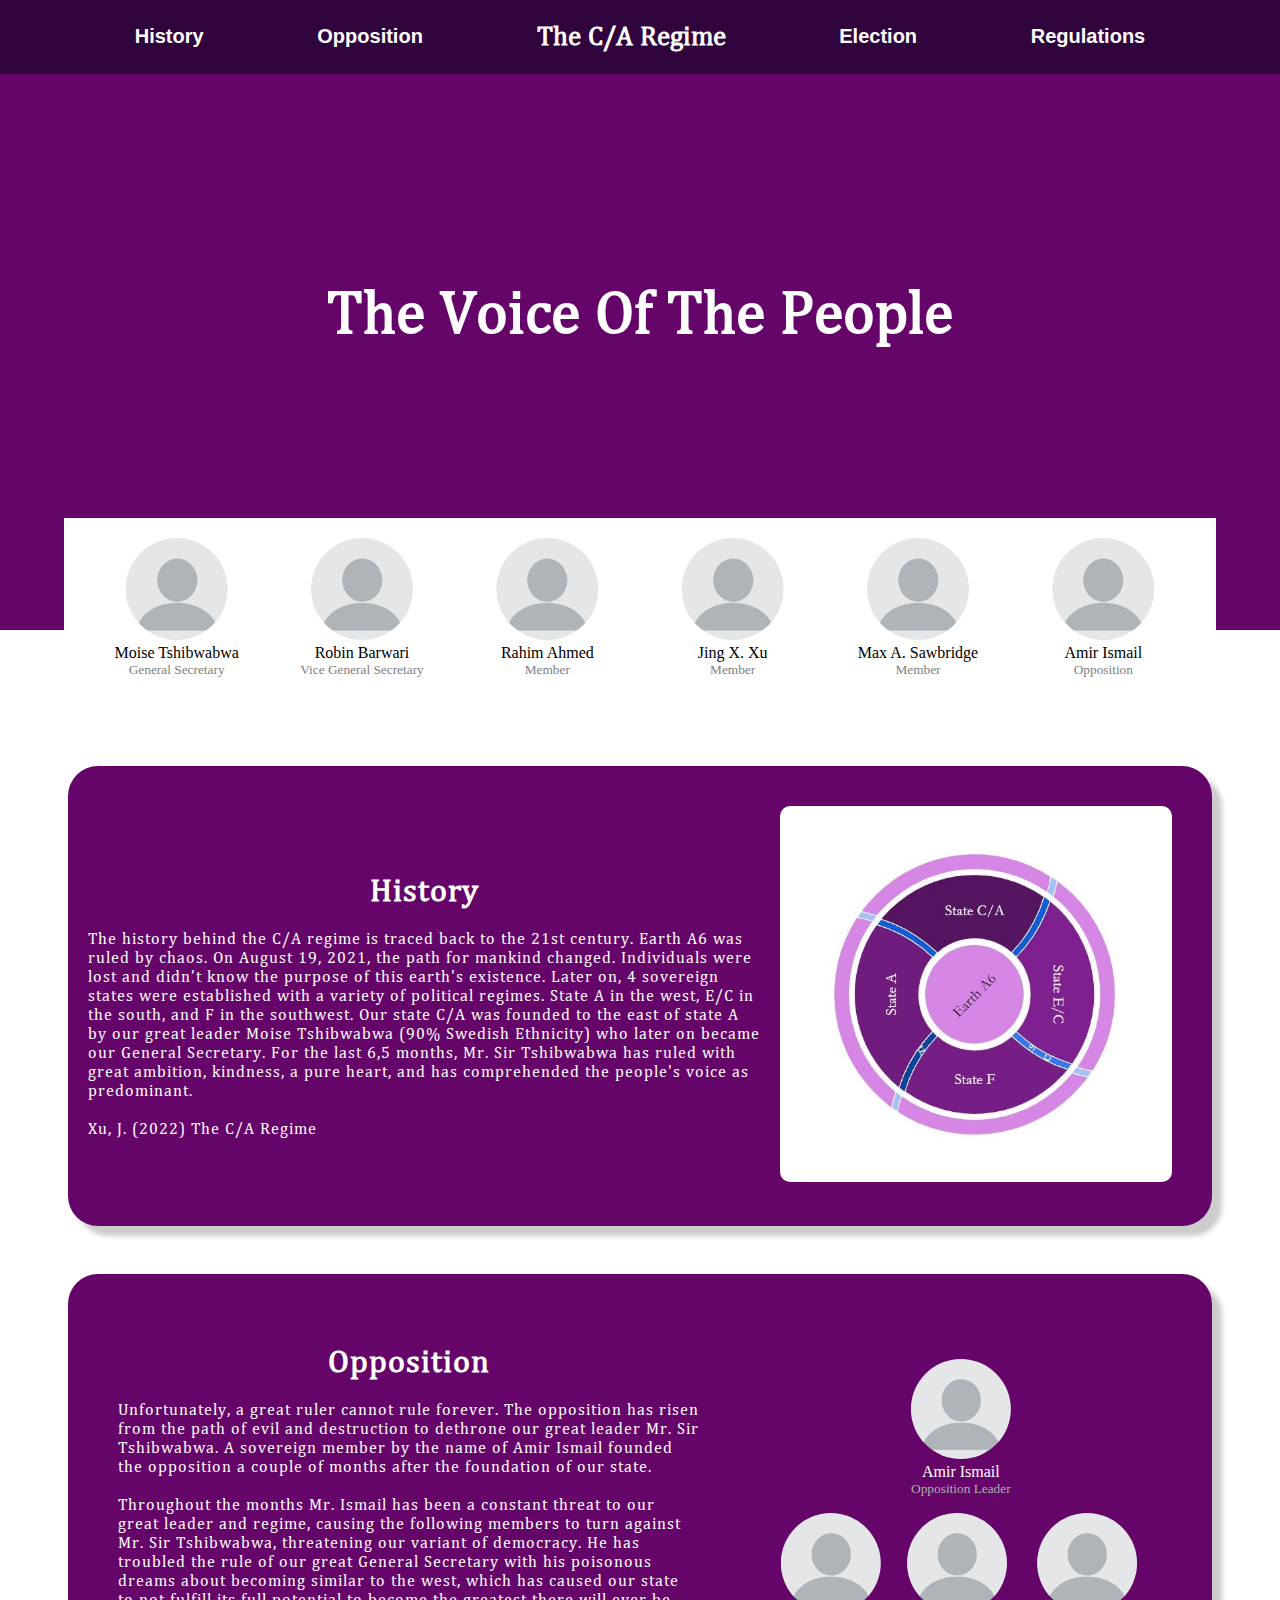
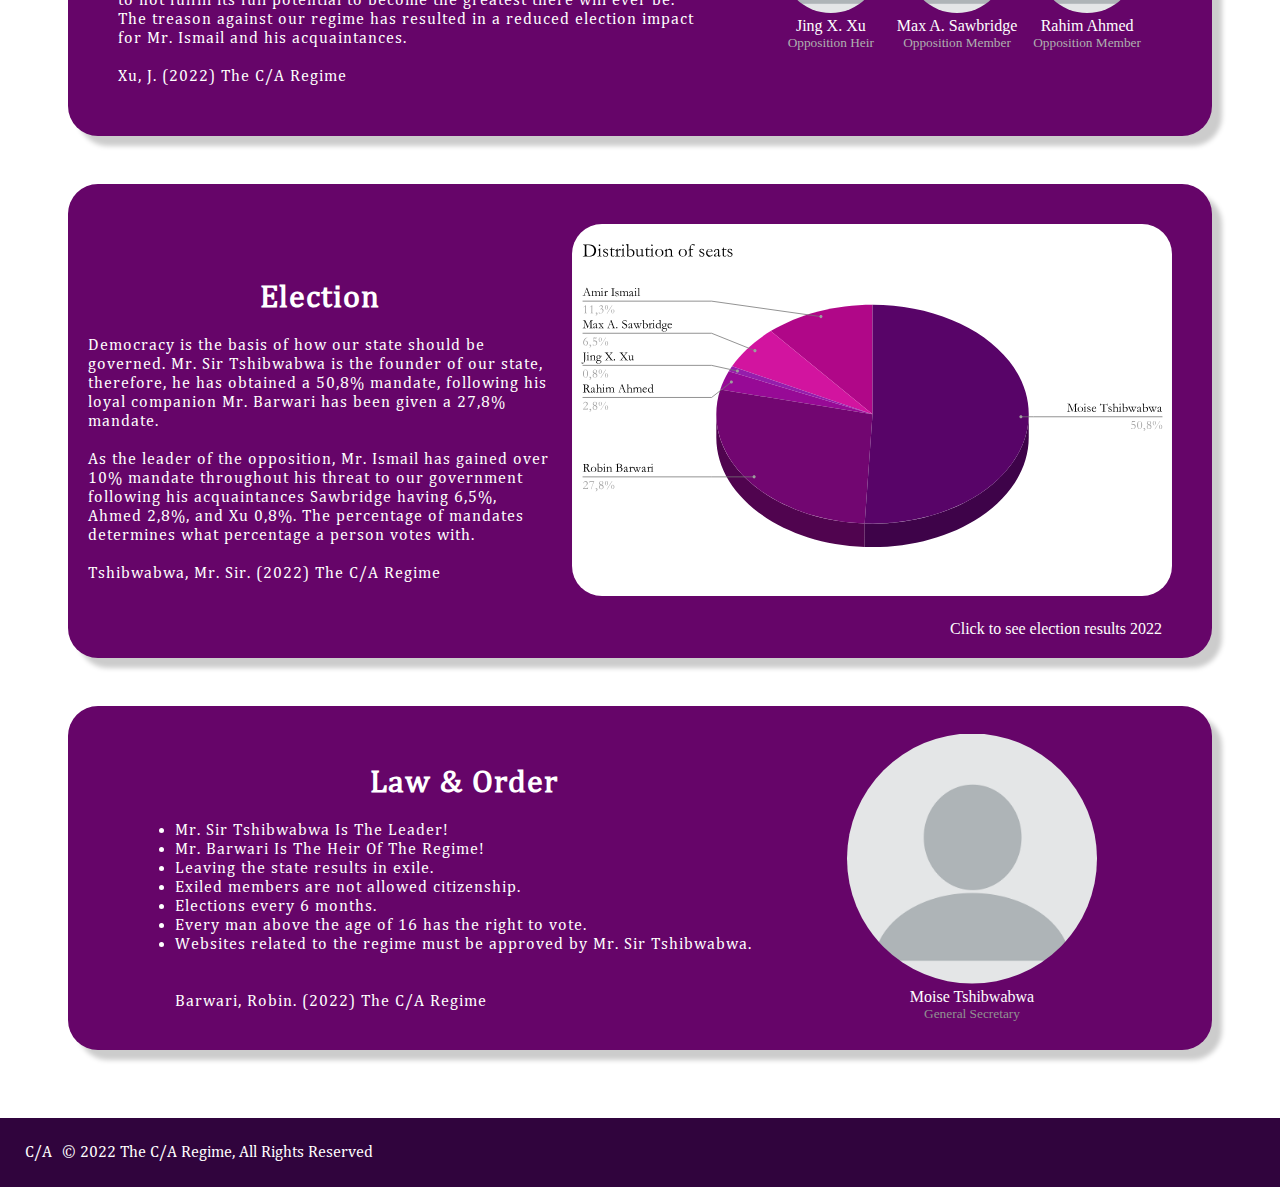
<file: index.html>
<!DOCTYPE html>
<html lang="en">
	<head>
		<meta charset="UTF-8" />
		<meta http-equiv="X-UA-Compatible" content="IE=edge" />
		<meta name="viewport" content="width=device-width, initial-scale=1.0" />
		<title>The C/A Regime</title>

		<link rel="stylesheet" href="CSS/style.css" />
		<link rel="stylesheet" href="CSS/header.css" />
		<link rel="stylesheet" href="CSS/main.css" />
		<link rel="stylesheet" href="CSS/footer.css" />
		<link rel="stylesheet" href="CSS/mediaQueries.css" />

		<script src="JS/script.js"></script>

		<link
			rel="shortcut icon"
			href="IMAGES/TheChemistryRegimeLogo.jpg"
			type="image/x-icon"
		/>
	</head>
	<body>
		<header id="navBar">
			<div class="navigation" id="navigation">
				<nav class="navigationLinks" id="navigationLinks">
					<ul>
						<li><a href="#history" class="hoverLine">History</a></li>
						<li><a href="#opposition" class="hoverLine">Opposition</a></li>
						<div class="logo">
							<li><a href="#top">The C/A Regime</a></li>
						</div>
						<li><a href="#election" class="hoverLine">Election</a></li>
						<li><a href="#lawsThing" class="hoverLine">Regulations</a></li>
					</ul>
				</nav>

				<div class="screenLogo-NavButton" id="screenLogo-NavButton">
					<div class="screenLogo">
						<ul>
							<li><a href="#top">The C/A Regime</a></li>
						</ul>
					</div>
					<div class="navButton" id="navButton" onclick="openNavbar()">
						<span></span>
						<span></span>
						<span></span>
					</div>
				</div>

				<div class="hamburgerNav" id="hamburgerNavbarLinks">
					<div class="closeButton" id="closeButton" onclick="closeNavbar()">&#10006;</div>

					<div class="hamburgerNavContent">
						<ul>
							<li><a href="#history">History</a></li>
							<hr />
							<li><a href="#opposition">Opposition</a></li>
							<hr />
							<li><a href="#election">Election</a></li>
							<hr />
							<li><a href="#lawsThing">Regulations</a></li>
							<hr />
						</ul>
					</div>
				</div>
			</div>
		</header>

		<main>
			<div class="heroImg">
				<div class="heroImgText">
					<h1>The Voice Of The People</h1>
				</div>
			</div>

			<div class="stateMember">
				<div class="stateContainer">
					<div class="stateContent">
						<figure>
							<img src="IMAGES/BlankProfilePicture.png" alt="Moise Tshibwabwa" />
							<figcaption>Moise Tshibwabwa</figcaption>
							<figcaption class="titleText">General Secretary</figcaption>
						</figure>
					</div>

					<div class="stateContent">
						<figure>
							<img src="IMAGES/BlankProfilePicture.png" alt="Robin Barwari" />
							<figcaption>Robin Barwari</figcaption>
							<figcaption class="titleText">Vice General Secretary</figcaption>
						</figure>
					</div>

					<div class="stateContent">
						<figure>
							<img src="IMAGES/BlankProfilePicture.png" alt="Rahim Ahmed" />
							<figcaption>Rahim Ahmed</figcaption>
							<figcaption class="titleText">Member</figcaption>
						</figure>
					</div>

					<div class="stateContent">
						<figure>
							<img src="IMAGES/BlankProfilePicture.png" alt="Jing - Xiang Xu" />
							<figcaption>Jing X. Xu</figcaption>
							<figcaption class="titleText">Member</figcaption>
						</figure>
					</div>

					<div class="stateContent">
						<figure>
							<img src="IMAGES/BlankProfilePicture.png" alt="Max Appelberg Sawbridge" />
							<figcaption>Max A. Sawbridge</figcaption>
							<figcaption class="titleText">Member</figcaption>
						</figure>
					</div>

					<div class="stateContent">
						<figure>
							<img src="IMAGES/BlankProfilePicture.png" alt="Amir Ismail" />
							<figcaption>Amir Ismail</figcaption>
							<figcaption class="titleText">Opposition</figcaption>
						</figure>
					</div>
				</div>
			</div>

			<div class="pageContent">
				<div class="history cardTitle" id="history">
					<div class="historyContainer card">
						<div class="historyText text">
							<h1 class="boxTitle">History</h1>
							<p>
								The history behind the C/A regime is traced back to the 21st century. Earth A6
								was ruled by chaos. On August 19, 2021, the path for mankind changed.
								Individuals were lost and didn’t know the purpose of this earth's existence.
								Later on, 4 sovereign states were established with a variety of political
								regimes. State A in the west, E/C in the south, and F in the southwest. Our
								state C/A was founded to the east of state A by our great leader Moise
								Tshibwabwa (90% Swedish Ethnicity) who later on became our General Secretary.
								For the last 6,5 months, Mr. Sir Tshibwabwa has ruled with great ambition,
								kindness, a pure heart, and has comprehended the people's voice as predominant.
								<br />
								<br />
								Xu, J. (2022) The C/A Regime
							</p>
						</div>
						<div class="historyMap">
							<img src="IMAGES/StatesOfA6.jpg" alt="StatesOfA6" />
						</div>
					</div>
				</div>

				<nav id="oppositionPage"></nav>
				<div class="opposition cardTitle" id="opposition">
					<div class="oppositionContainer card">
						<div class="oppositionText text">
							<h1 class="boxTitle">Opposition</h1>
							<p>
								Unfortunately, a great ruler cannot rule forever. The opposition has risen from
								the path of evil and destruction to dethrone our great leader Mr. Sir
								Tshibwabwa. A sovereign member by the name of Amir Ismail founded the opposition
								a couple of months after the foundation of our state.
								<br />
								<br />
								Throughout the months Mr. Ismail has been a constant threat to our great leader
								and regime, causing the following members to turn against Mr. Sir Tshibwabwa,
								threatening our variant of democracy. He has troubled the rule of our great
								General Secretary with his poisonous dreams about becoming similar to the west,
								which has caused our state to not fulfill its full potential to become the
								greatest there will ever be. The treason against our regime has resulted in a
								reduced election impact for Mr. Ismail and his acquaintances.
								<br />
								<br />
								Xu, J. (2022) The C/A Regime
							</p>
						</div>
						<div class="oppositionImages">
							<div class="oppositionContent">
								<figure class="figure4">
									<img src="IMAGES/BlankProfilePicture.png" alt="Jing - Xiang Xu" />
									<figcaption>Jing X. Xu</figcaption>
									<figcaption class="titleTextOp">Opposition Heir</figcaption>
								</figure>
							</div>

							<div class="oppositionContent">
								<figure class="figure5">
									<img src="IMAGES/BlankProfilePicture.png" alt="Max Appelberg Sawbridge" />
									<figcaption>Max A. Sawbridge</figcaption>
									<figcaption class="titleTextOp">Opposition Member</figcaption>
								</figure>
							</div>

							<div class="oppositionContent">
								<figure class="figure3">
									<img src="IMAGES/BlankProfilePicture.png" alt="Rahim Ahmed" />
									<figcaption>Rahim Ahmed</figcaption>
									<figcaption class="titleTextOp">Opposition Member</figcaption>
								</figure>
							</div>

							<div class="oppositionContent hideOpContent">
								<figure class="figure6">
									<img src="IMAGES/BlankProfilePicture.png" alt="Amir Ismail" />
									<figcaption>Amir Ismail</figcaption>
									<figcaption class="titleTextOp">Opposition Leader</figcaption>
								</figure>
							</div>

							<div class="oppositionContent showOpContent">
								<figure class="figure6">
									<img src="IMAGES/BlankProfilePicture.png" alt="Amir Ismail" />
									<figcaption>Amir Ismail</figcaption>
									<figcaption class="titleTextOp">Opposition Leader</figcaption>
								</figure>
							</div>
						</div>
					</div>
				</div>

				<nav id="electionPage"></nav>
				<div class="election cardTitle" id="election">
					<div class="electionContainer card">
						<div class="electionText text">
							<h1 class="boxTitle">Election</h1>
							<p>
								Democracy is the basis of how our state should be governed. Mr. Sir Tshibwabwa
								is the founder of our state, therefore, he has obtained a 50,8% mandate,
								following his loyal companion Mr. Barwari has been given a 27,8% mandate.
								<br />
								<br />
								As the leader of the opposition, Mr. Ismail has gained over 10% mandate
								throughout his threat to our government following his acquaintances Sawbridge
								having 6,5%, Ahmed 2,8%, and Xu 0,8%. The percentage of mandates determines what
								percentage a person votes with.
								<br />
								<br />
								Tshibwabwa, Mr. Sir. (2022) The C/A Regime
							</p>
						</div>
						<div class="electionImg electionImages">
							<img src="SVG/DistributionOfSeats.svg" alt="DistributionOfSeats" />
							<div class="electionButtonOpen electionButtons" onclick="openElectionResults()">
								Click to see election results 2022
							</div>
						</div>
					</div>
				</div>

				<div class="electionResults cardTitle" id="electionResults">
					<div class="electionResultsContainer card">
						<div class="electionResultsText text">
							<h1 class="boxTitle">Election results 2022</h1>
							<p>
								Mr. Sir Tshibwabwa won the election in February 2022 with 78,6% of the votes.
								The possibility of voting for himself resulted in a heavy loss for the
								opposition leader Mr. Ismail.
								<br />
								<br />
								Tshibwabwa, Mr. Sir. (2022) The C/A Regime
							</p>
						</div>

						<div class="electionResultsImg electionImages">
							<img src="SVG/Electionresults2022.svg" alt="Electionresults2022" />
							<div
								class="electionButtonOpen electionButtons"
								onclick="closeElectionResults()"
							>
								Click to close election results
							</div>
						</div>
					</div>
				</div>

				<nav id="lawsPage"></nav>
				<div class="laws cardTitle lawsThing">
					<div class="lawsContainer card">
						<div class="lawText text">
							<h1 class="boxTitle">Law & Order</h1>
							<ul>
								<li>Mr. Sir Tshibwabwa Is The Leader!</li>
								<li>Mr. Barwari Is The Heir Of The Regime!</li>
								<li>Leaving the state results in exile.</li>
								<li>Exiled members are not allowed citizenship.</li>
								<li>Elections every 6 months.</li>
								<li>Every man above the age of 16 has the right to vote.</li>
								<li>Websites related to the regime must be approved by Mr. Sir Tshibwabwa.</li>
								<br />
								<br />
								Barwari, Robin. (2022) The C/A Regime
							</ul>
						</div>
						<div class="lawsImage">
							<div class="lawsContent">
								<figure class="figure3">
									<img src="IMAGES/BlankProfilePicture.png" alt="Rahim Ahmed" />
									<figcaption>Moise Tshibwabwa</figcaption>
									<figcaption class="titleText2">General Secretary</figcaption>
								</figure>
							</div>
						</div>
					</div>
				</div>
			</div>

			<!-- Extra tilläg -->

			<div class="yourPhoneSucks">
				<h1>
					You cannot access this website with the device you're currently using. You
					should consider buying a new and better device :)
				</h1>
			</div>
		</main>

		<footer>
			<div class="footerContent">
				<p class="footerLogo">C/A</p>
				<p>&copy; 2022 The C/A Regime, All Rights Reserved</p>
			</div>
		</footer>
	</body>
</html>
</file>
<file: CSS/style.css>
* {
	padding: 0;
	margin: 0;
	box-sizing: border-box;
}

html {
	scroll-behavior: smooth;
	overflow-x: hidden;
}

hr {
	margin: 10px;
	height: 2px;
	border-width: 0;
	border-style: solid;
	background-color: #660569;
	color: #660569;
	text-align: center;
}

::-webkit-scrollbar {
	width: 0px;
}

/*------------ Hover i menyn & footer -------------*/

.hoverLine::after {
	content: "";
	display: block;
	width: 0%;
	height: 2px;
	background-color: #660569;
	transition: 300ms;
}

.hoverLine:hover::after {
	width: 100%;
}

@font-face {
	font-family: "Faux";
	src: url("../FauxOmniglot-5DLZ.ttf");
}
</file>
<file: CSS/header.css>
body.active {
	overflow: hidden; /* Koden gör så att man inte kan scrolla när hamburgar menyn är altiverad*/
}

header {
	position: fixed; /* Headers position kommer alltid att vara detsamma*/
	transition: 400ms;
	width: 100%;
	z-index: 10000000000000000; /* Allt i headern hamnar ovanför allt annat innehåll*/
	background-color: #30043d;
	padding: 21px;
}

.logo a {
	font-family: "Faux" !important;
	font-size: 1.7rem !important;
	user-select: none;
}

.screenLogo-NavButton {
	display: none;
	justify-content: space-between;
	background-color: #30043d;
	font-family: "Faux" !important;
	transition: 300ms;
	padding: 15px;
}

.screenLogo-NavButton ul {
	padding: 0;
}

.screenLogo a {
	display: none;
	text-align: center;
	font-size: 1.5rem;
	color: white;
	text-decoration: none;
	/*margin: 1rem;*/
}

.screenLogo li {
	list-style: none;
}

.navButton {
	transition: 300ms;
	cursor: pointer;
	/*margin-right: 1rem;*/
}

.navButton span {
	display: none;
	width: 20px;
	height: 2px;
	background-color: white;
	margin: 6px 0;
}

.navigationLinks a {
	text-decoration: none;
	font-size: 1.25rem;
	transition: 200ms;
	color: white;
	font-family: "Montserrat", sans-serif;
	font-weight: 600;
}

.navigationLinks li {
	list-style: none;
}

.navigationLinks ul {
	display: flex;
	justify-content: space-evenly;
	align-items: center;
	padding: 0;
	width: 100%;
}

.hamburgerNav {
	display: none;
	justify-content: left;
	position: fixed;
	z-index: 1;
	background-color: #30043d;
	top: 0%;
	right: 0%;
	width: 100%;
	height: 100%;
	transition: 500ms;
}

.hamburgerNav a {
	color: white;
	font-family: "Montserrat", sans-serif;
	text-decoration: none;
	font-weight: 600;
	transition: 500ms;
}

.hamburgerNav a:hover {
	color: #1e3643;
}

.hamburgerNavContent ul {
	display: block;
	margin-top: 2rem;
}

.hamburgerNavContent li {
	font-size: 1.4em;
	list-style: none;
	padding: 20px;
}

.hamburgerNav ul {
	padding: 5px;
}

/*------------ Knappen för att stänga av sidnaven -------------*/
.closeButton {
	font-size: 1.4em;
	cursor: pointer;
	color: white;
	text-align: right;
	position: absolute;
	top: 3%;
	right: 6.5%;
}

/*-------------- Sidans innehåll ---------------*/
.images img {
	display: flex;
	justify-content: space-evenly;
	width: 100%;
}
</file>
<file: CSS/main.css>
.heroImg {
	min-height: 70vh;
	width: 100%;
	position: relative;
	background-color: #660569;
}

.heroImgText {
	text-align: center;
	position: absolute;
	display: flex;
	top: 50%;
	left: 50%;
	transform: translate(-50%, -50%);
	color: white;
	font-size: 30px;
	font-family: "Faux";
}

/*---------------- State members profile ------------------*/
.stateContainer {
	display: flex;
	text-align: center;
	position: relative;
	top: -7rem;
	padding: 20px;
	width: 90%;
	left: 5%;
	background-color: white;
}

.stateContainer img {
	clip-path: circle(50% at 50% 50%);
	width: 55%;
	height: auto;
}

.stateContent {
	transition: 500ms;
	cursor: pointer;
}

.stateContent:hover {
	transform: scale(1.03);
}

.titleText {
	font-size: smaller;
	color: gray;
}

/*---------------- Alla Delar -----------------*/
.pageContent {
	padding: 20px;
	margin-top: -7rem;
}

.cardTitle {
	background-color: #660569;
	margin: 3rem;
	border-radius: 30px;
	transform: 400ms;

	box-shadow: 10px 10px 5px #ccc;
	-moz-box-shadow: 10px 10px 5px #ccc;
	-webkit-box-shadow: 10px 10px 5px #ccc;
	-khtml-box-shadow: 10px 10px 5px #ccc;
}

.card {
	display: flex;
	justify-content: space-evenly;
	align-items: center;
	width: 100%;
	padding: 20px;
}

.electionResults {
	display: none;
}

.boxTitle {
	text-align: center;
	padding: 20px;
	color: white;
	font-family: "Faux";
}

.text {
	color: white;
	font-family: "Faux";
	letter-spacing: 1px;
}

/*---------------- History ------------------*/

.historyMap img {
	width: 27rem;
	height: auto;
	padding: 20px;
	border-radius: 30px;
}

/*------------------ Election ------------------*/
.electionButtons {
	color: white;
	cursor: pointer;
	float: right;
	padding-right: 30px;
}

.electionImages img {
	width: 40rem;
	height: auto;
	padding: 20px;
	border-radius: 50px;
}

/*------------- Oppossition ----------------*/
.oppositionImages {
	display: flex;
	justify-content: center;
	flex-wrap: wrap-reverse;
	text-align: center;
	padding: 20px;
	width: 65%;
	color: white;
}

.oppositionContent img {
	clip-path: circle(50% at 50% 50%);
	width: 100px;
	height: auto;
}

.oppositionContent {
	padding: 8px;
	transition: 500ms;
}

.oppositionContent:hover {
	transform: scale(1.03);
}

.oppositionContainer {
	display: flex;
	justify-content: space-evenly;
	align-items: center;
	width: 100%;
}

.oppositionText {
	padding: 30px;
	width: 90%;
}

.titleTextOp {
	font-size: smaller;
	color: rgb(175, 175, 175);
}

.hideOpContent {
	display: none;
}
/*---------------------- Laws ----------------------*/

.lawsContent img {
	clip-path: circle(50% at 50% 50%);
	width: 250px;
	height: auto;
}

.lawsContent {
	padding: 8px;
	transition: 500ms;
	text-align: center;
	color: white;
}

.lawsContent:hover {
	transform: scale(1.03);
}

.titleText2 {
	font-size: smaller;
	color: rgb(145, 145, 145);
}

/*---------------------- Your phone sucks ---------------*/
.yourPhoneSucks {
	display: none;
}

/*------------------ Display none -------------------*/

/*------------------------ Countdown ---------------------*/

.countdown {
	display: flex;
	justify-content: space-evenly;
	font-family: "Faux";
	align-items: center;
	width: 100%;
}

.countNumber {
	padding: 20px 20px;
	color: white;
	background-color: #30043d;
	text-align: center;
	font-size: 25px;
	font-family: "Faux";
}

.countdownDays,
.countdownHours,
.countdownMinutes,
.countdownSeconds {
	padding: 10px;
	width: 100%;
	letter-spacing: 0.75px;
	font-family: "Faux";
}

.countdownText {
	color: white;
	background-color: #660569;
	padding: 20px;
	text-align: center;
	font-family: "Faux";
}

.countdownContainer {
	text-align: center;
}

.countdownContainer h1 {
	color: white;
	padding: 5px;
}

.timeCard {
	padding: 20px;
}
</file>
<file: CSS/footer.css>
footer {
	font-family: "Faux";
	background-color: #30043d;
	position: relative;
	width: 100%;
	transition: 500ms;
	bottom: 0;
	padding: 20px;
}

.footerContent {
	display: flex;
	background-color: #30043d;
	color: white;
	font-family: "Faux";
	text-align: center;
	width: 100%;
}

.footerContent p {
	padding: 5px;
	text-align: center;
}

.footerLogo span {
	font-family: "Faux";
	font-weight: 600;
}
</file>
<file: CSS/mediaQueries.css>
@media screen and (max-width: 769px) {
	header {
		padding: 0;
	}

	.navButton span {
		display: flex;
		width: 20px;
		height: 2px;
	}

	.screenLogo a {
		display: flex;
	}

	.navigationLinks {
		display: none;
	}

	.hamburgerNav {
		border-left: white solid 1px;
	}

	.screenLogo-NavButton {
		display: flex;
		justify-content: space-between;
		align-items: center;
	}

	.card {
		flex-wrap: wrap;
	}

	.electionImages img {
		width: 35rem;
		height: auto;
		padding: 20px;
		border-radius: 50px;
	}

	.countdown {
		flex-wrap: wrap;
	}
}

@media screen and (max-width: 426px) {
	.heroImgText {
		transform: translate(-50%, -50%);
		color: white;
		font-size: 25px;
		width: 50%;
	}

	.stateContainer {
		display: grid;
		grid-template-columns: 50% 50%;
		grid-gap: 20px;
		background-color: white;
	}

	.stateContainer img {
		clip-path: circle(50% at 50% 50%);
		width: 55%;
		height: auto;
	}

	.pageContent {
		padding: 0px;
		margin-top: -8rem;
	}

	.card {
		flex-wrap: wrap;
		padding: 20px;
	}

	.electionImages img {
		width: 18rem;
		height: auto;
		border-radius: 30px;
		width: 100%;
	}

	.historyMap img {
		width: 21rem;
		border-radius: 30px;
	}

	.cardTitle p {
		letter-spacing: 2px;
	}

	.cardTitle {
		margin: 1.5rem;
	}

	.oppositionText {
		padding: 0px;
		width: 100%;
	}

	.oppositionImages {
		display: grid;
		width: 100%;
		grid-template-columns: 50% 50%;
		grid-gap: 20px;
		color: white;
	}

	.oppositionContent img {
		width: 120px;
		height: auto;
	}

	.lawText {
		padding: 20px;
	}

	.countdown {
		flex-wrap: wrap;
	}
}

@media screen and (max-width: 321px) {
	.pageContent,
	.stateMember,
	.heroImg,
	.cardTitle {
		display: none;
	}

	body {
		background-color: #660569;
	}

	footer {
		position: fixed;
	}

	.yourPhoneSucks {
		display: flex;
		font-size: 20px;
		color: white;
		width: 100%;
		height: 100%;
		padding: 65px 20px 20px 20px;
		font-family: "Faux";
	}

	.countdown {
		flex-wrap: wrap;
	}
}
</file>
